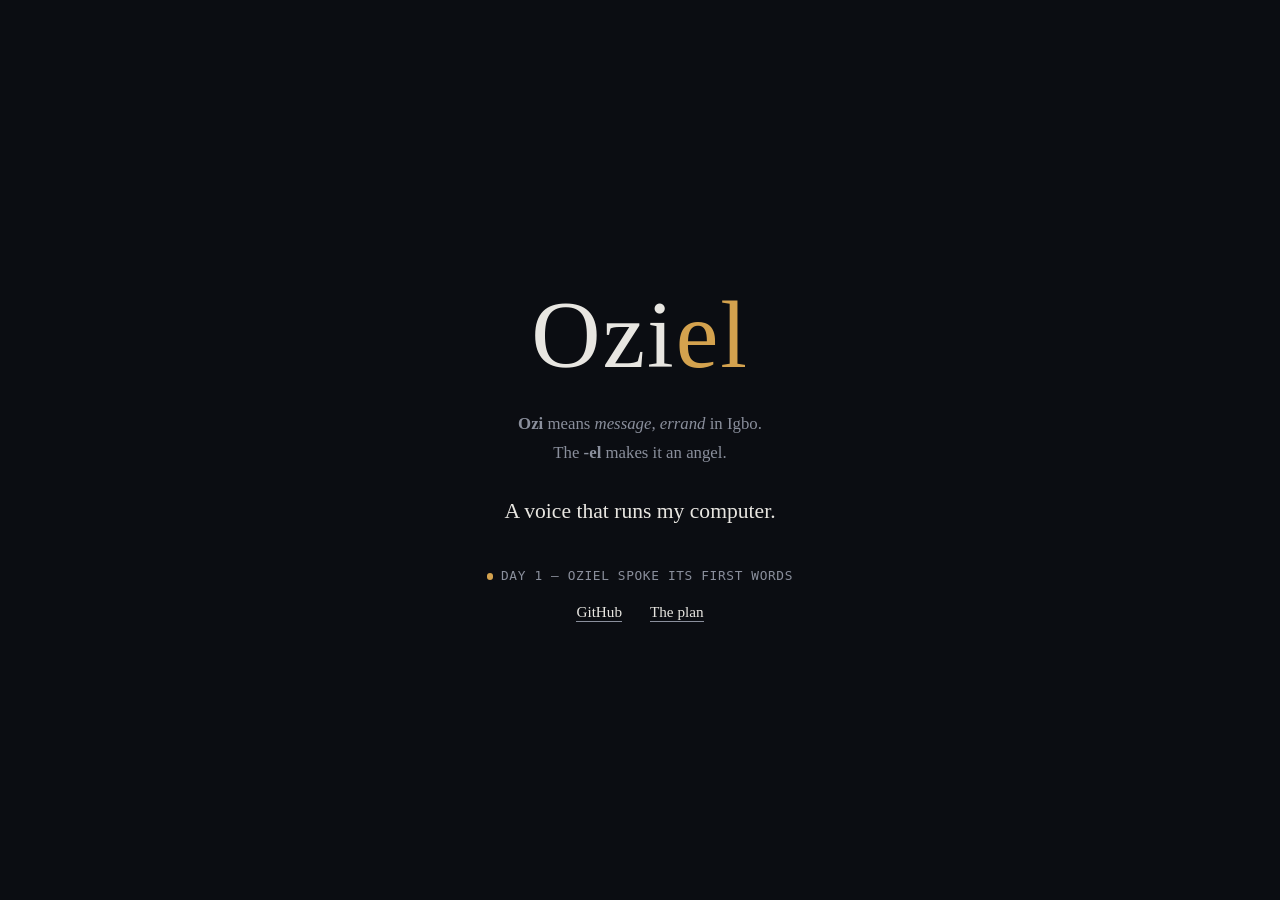
<file: site/index.html>
<!DOCTYPE html>
<html lang="en">
<head>
<meta charset="UTF-8">
<meta name="viewport" content="width=device-width, initial-scale=1.0">
<title>Oziel — a voice that runs my computer</title>
<meta name="description" content="Ozi means errand in Igbo. The -el makes it an angel. Oziel is a voice-first assistant for Windows that conducts AI coding sessions. Building in public.">
<style>
  :root {
    --bg: #0b0d12;
    --ink: #e8e6e1;
    --dim: #8a8f9c;
    --accent: #d4a24e;
  }
  * { margin: 0; padding: 0; box-sizing: border-box; }
  body {
    background: var(--bg);
    color: var(--ink);
    font-family: ui-serif, "Iowan Old Style", Georgia, "Times New Roman", serif;
    min-height: 100dvh;
    display: grid;
    place-items: center;
    padding: 2rem;
  }
  main { max-width: 34rem; text-align: center; }
  .mark {
    font-size: clamp(3.5rem, 12vw, 6rem);
    letter-spacing: 0.02em;
    font-weight: 400;
  }
  .mark em { font-style: normal; color: var(--accent); }
  .meaning {
    margin-top: 1.25rem;
    color: var(--dim);
    font-size: 1.05rem;
    line-height: 1.7;
  }
  .tagline {
    margin-top: 1.75rem;
    font-size: 1.35rem;
    line-height: 1.5;
  }
  .status {
    margin-top: 2.5rem;
    font-family: ui-monospace, "Cascadia Mono", Consolas, monospace;
    font-size: 0.8rem;
    color: var(--dim);
    letter-spacing: 0.05em;
  }
  .status::before {
    content: "";
    display: inline-block;
    width: 0.5em; height: 0.5em;
    border-radius: 50%;
    background: var(--accent);
    margin-right: 0.6em;
    animation: pulse 2.4s ease-in-out infinite;
  }
  @keyframes pulse { 0%,100% { opacity: 1 } 50% { opacity: 0.25 } }
  nav { margin-top: 1.25rem; }
  nav a {
    color: var(--ink);
    text-decoration: none;
    border-bottom: 1px solid var(--dim);
    padding-bottom: 0.1em;
    margin: 0 0.75rem;
    font-size: 0.95rem;
  }
  nav a:hover { color: var(--accent); border-color: var(--accent); }
</style>
</head>
<body>
<main>
  <h1 class="mark">Ozi<em>el</em></h1>
  <p class="meaning"><strong>Ozi</strong> means <em>message, errand</em> in Igbo.<br>The <strong>-el</strong> makes it an angel.</p>
  <p class="tagline">A voice that runs my computer.</p>
  <p class="status">DAY 1 — OZIEL SPOKE ITS FIRST WORDS</p>
  <nav>
    <a href="https://github.com/Emmanuel-Chukwudebere/oziel">GitHub</a>
    <a href="https://github.com/Emmanuel-Chukwudebere/oziel/blob/main/PRD.md">The plan</a>
  </nav>
</main>
</body>
</html>
</file>
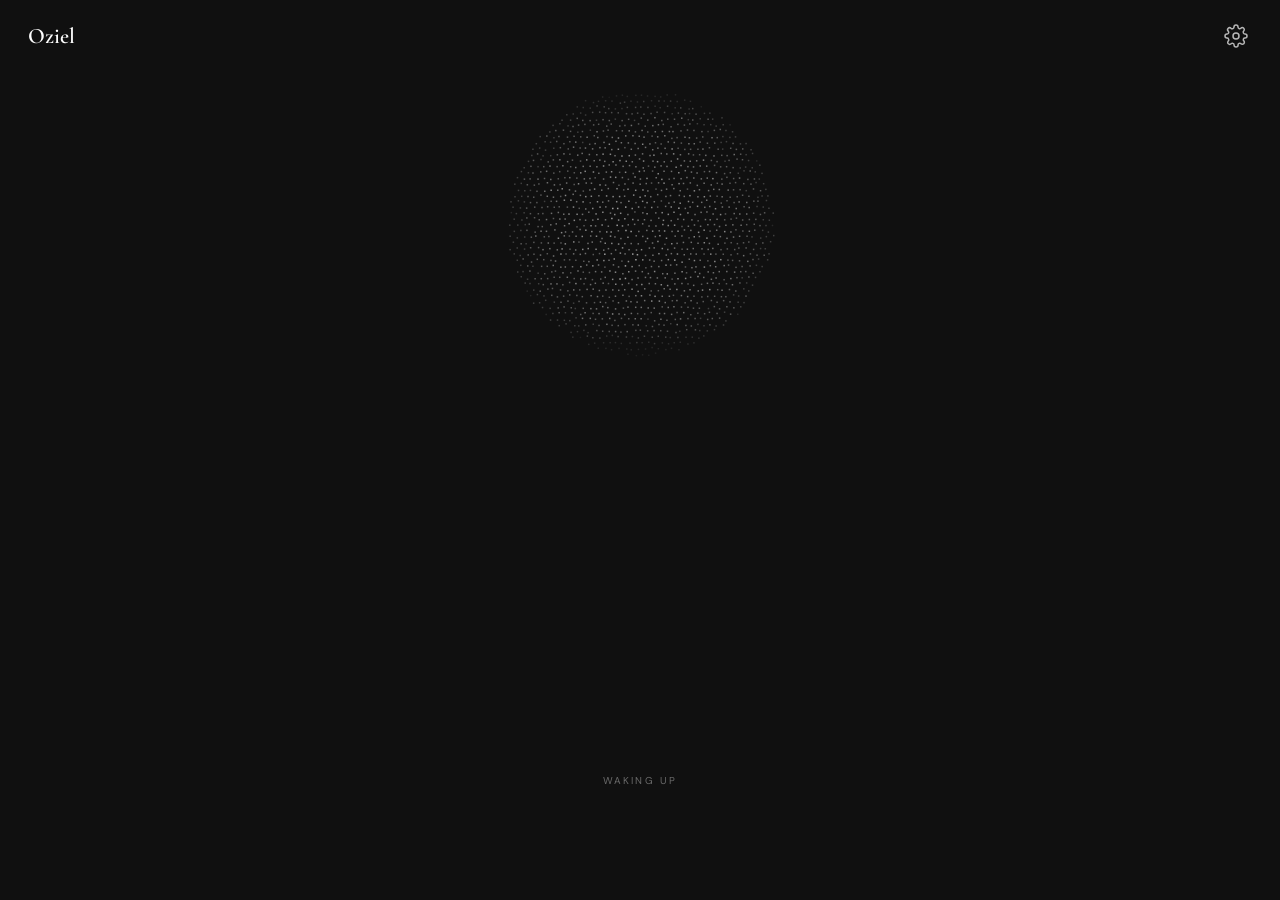
<file: oziel/ui/app.html>
<!DOCTYPE html>
<html lang="en">
<head>
<meta charset="UTF-8">
<title>Oziel</title>
<link rel="stylesheet" href="fonts.css">
<style>
  :root {
    --bg: #101010;
    --ink: #FDFDFD;
    --cream: #F7F2E8;
    /* the accent: one hex drives the listening dots, the buttons and
       the owner's transcript line. change these two together. */
    --accent: #D4A24E;
    --accent-soft: rgba(212,162,78,0.12);
    --dim: rgba(253,253,253,0.38);
    --hair: rgba(253,253,253,0.20);
    --err: #D46A4E;
    --serif: 'Cormorant Garamond', 'Iowan Old Style', Georgia, serif;
    --sans: 'DM Sans', 'Segoe UI', system-ui, sans-serif;
  }
  * { margin: 0; padding: 0; box-sizing: border-box; }
  html, body { height: 100%; }
  body {
    background: var(--bg); color: var(--ink); font-family: var(--serif);
    overflow: hidden; user-select: none; cursor: default;
  }
  /* the design is 800x600: header 72 + content 434 + buttons 94.
     laid out as flex so those three bands hold their proportions even
     if the window frame eats a few pixels. */
  .screen { position: absolute; inset: 0; display: flex; flex-direction: column; }

  /* ------ header ------ */
  .hdr {
    flex: 0 0 72px; height: 72px;
    display: flex; align-items: center; justify-content: space-between;
    padding: 20px 28px; gap: 8px;
  }
  .hdr.left { justify-content: flex-start; }
  .hdr.left .title { flex: 1 1 auto; }
  .title { font-family: var(--serif); font-weight: 600; font-size: 22px; line-height: 130%; }
  .iconbtn {
    width: 32px; height: 32px; flex: 0 0 32px; border: none; background: none;
    border-radius: 999px; display: grid; place-items: center;
    color: var(--ink); opacity: 0.7; cursor: pointer;
  }
  .iconbtn:hover { opacity: 1; color: var(--accent); }
  .iconbtn.back { color: var(--cream); }
  .iconbtn.back:hover { color: var(--cream); opacity: 1; }

  /* ------ content: orb + transcript ------ */
  .content {
    flex: 1 1 auto; min-height: 0;
    display: flex; flex-direction: column; align-items: center;
    justify-content: center; gap: 10px; padding: 16px 0;
  }
  #orb {
    width: 300px; height: 300px; display: block; flex: 0 0 auto; margin: -16px 0;
    -webkit-mask-image: linear-gradient(to bottom,
      transparent 0%, #000 16%, #000 84%, transparent 100%);
    mask-image: linear-gradient(to bottom,
      transparent 0%, #000 16%, #000 84%, transparent 100%);
  }
  .transcript {
    width: 100%; flex: 1 1 auto; min-height: 60px; position: relative;
  }
  /* the newest line sits on the band's floor; a long reply pushes the older
     text up past the orb, where it dissolves into the fade */
  .tstack {
    position: absolute; left: 0; right: 0; bottom: 6px; height: 210px;
    padding: 0 28px; overflow: hidden;
    display: flex; flex-direction: column; align-items: center;
    justify-content: flex-end; gap: 12px; text-align: center;
    -webkit-mask-image: linear-gradient(to bottom, transparent 0, #000 88px, #000 100%);
    mask-image: linear-gradient(to bottom, transparent 0, #000 88px, #000 100%);
    -webkit-mask-repeat: no-repeat; mask-repeat: no-repeat;
  }
  .line {
    font-family: var(--serif); font-weight: 400; font-size: 16px;
    line-height: 125%; max-width: 744px;
  }
  .line.you { color: var(--accent); }
  .line.oz  { color: var(--ink); }
  .line:empty { display: none; }
  .status {
    flex: 0 0 auto; width: 100%; text-align: center;
    font-family: var(--sans); font-size: 10px; letter-spacing: 0.22em;
    text-transform: uppercase; color: var(--dim); min-height: 16px;
  }
  .status.err {
    color: var(--err); font-size: 12px; letter-spacing: 0.01em;
    text-transform: none; max-width: 620px; margin: 0 auto;
  }

  /* the one typed step: the input needs room the live layout doesn't */
  #home.keying #orb { margin: -26px 0; }
  #home.keying .transcript { flex: 0 0 auto; min-height: 44px; }
  #keybox { display: flex; justify-content: center; }
  #keybox[hidden] { display: none; }
  #keyInput {
    width: 440px; background: rgba(253,253,253,0.04);
    border: 1px solid var(--hair); border-radius: 999px;
    padding: 11px 20px; color: var(--ink); font-family: var(--sans);
    font-size: 13px; letter-spacing: 0.02em; text-align: center; outline: none;
  }
  #keyInput::placeholder { color: var(--dim); letter-spacing: 0.01em; }
  #keyInput:focus { border-color: var(--accent); }

  /* ------ buttons ------ */
  .btnrow {
    flex: 0 0 94px; height: 94px;
    display: flex; align-items: flex-start; gap: 16px; padding: 20px 120px 32px;
  }
  .pill {
    flex: 1 1 0; min-width: 0; height: 42px; padding: 10px 20px;
    border: 1px solid var(--accent); border-radius: 999px; background: none;
    color: var(--accent); font-family: var(--sans); font-weight: 400;
    font-size: 14px; line-height: 160%; letter-spacing: 0.01em;
    display: flex; align-items: center; justify-content: center;
    white-space: nowrap; overflow: hidden; text-overflow: ellipsis;
    cursor: pointer;
  }
  .pill:hover { background: var(--accent-soft); }
  .pill:disabled { opacity: 0.4; cursor: default; background: none; }

  /* ------ settings ------ */
  #settings {
    background: var(--bg); transform: translateX(100%);
    transition: transform 0.22s ease;
  }
  #settings.open { transform: translateX(0); }
  .setbody {
    flex: 1 1 auto; min-height: 0;
    padding: 8px 28px 28px; overflow-y: auto;
    display: flex; flex-direction: column; gap: 20px;
  }
  .row { display: flex; flex-direction: column; gap: 10px; }
  .rlabel {
    font-family: var(--sans); font-size: 10px; letter-spacing: 0.22em;
    text-transform: uppercase; color: var(--dim);
  }
  .opts { display: flex; flex-wrap: wrap; gap: 12px; }
  .opt {
    padding: 9px 18px; border: 1px solid var(--hair); border-radius: 999px;
    background: none; color: rgba(253,253,253,0.72); font-family: var(--sans);
    font-size: 13px; line-height: 160%; letter-spacing: 0.01em;
    display: flex; align-items: center; gap: 8px; cursor: pointer;
  }
  .opt:hover { border-color: var(--accent); color: var(--accent); }
  .opt.on { border-color: var(--accent); color: var(--accent); background: var(--accent-soft); }
  .opt .sub { font-size: 11px; opacity: 0.55; }
  .opt.note { cursor: default; border-style: dashed; }
  .opt.note:hover { border-color: var(--hair); color: rgba(253,253,253,0.72); }
  .opt.danger:hover { border-color: var(--err); color: var(--err); }
</style>
</head>
<body>

<!-- ---------------- home ---------------- -->
<div class="screen" id="home">
  <div class="hdr">
    <span class="title">Oziel</span>
    <button class="iconbtn" id="gear" title="Settings">
      <svg width="24" height="24" viewBox="0 0 24 24" fill="none" stroke="currentColor"
           stroke-width="1.5" stroke-linecap="round" stroke-linejoin="round">
        <circle cx="12" cy="12" r="3"></circle>
        <path d="M19.4 15a1.65 1.65 0 0 0 .33 1.82l.06.06a2 2 0 1 1-2.83 2.83l-.06-.06a1.65 1.65 0 0 0-1.82-.33 1.65 1.65 0 0 0-1 1.51V21a2 2 0 1 1-4 0v-.09A1.65 1.65 0 0 0 9 19.4a1.65 1.65 0 0 0-1.82.33l-.06.06a2 2 0 1 1-2.83-2.83l.06-.06A1.65 1.65 0 0 0 4.6 15a1.65 1.65 0 0 0-1.51-1H3a2 2 0 1 1 0-4h.09A1.65 1.65 0 0 0 4.6 9a1.65 1.65 0 0 0-.33-1.82l-.06-.06a2 2 0 1 1 2.83-2.83l.06.06A1.65 1.65 0 0 0 9 4.6 1.65 1.65 0 0 0 10 3.09V3a2 2 0 1 1 4 0v.09a1.65 1.65 0 0 0 1 1.51 1.65 1.65 0 0 0 1.82-.33l.06-.06a2 2 0 1 1 2.83 2.83l-.06.06A1.65 1.65 0 0 0 19.4 9v0a1.65 1.65 0 0 0 1.51 1H21a2 2 0 1 1 0 4h-.09a1.65 1.65 0 0 0-1.51 1z"></path>
      </svg>
    </button>
  </div>

  <div class="content">
    <canvas id="orb" width="300" height="300"></canvas>
    <div class="transcript" id="transcript">
      <div class="tstack">
        <div class="line you" id="lineYou"></div>
        <div class="line oz" id="lineOz"></div>
      </div>
    </div>
    <div id="keybox" hidden>
      <input id="keyInput" type="password" spellcheck="false" placeholder="paste your Gemini API key">
    </div>
    <div class="status" id="status">waking up</div>
  </div>

  <div class="btnrow" id="btnrow"></div>
</div>

<!-- ---------------- settings ---------------- -->
<div class="screen" id="settings">
  <div class="hdr left">
    <button class="iconbtn back" id="closeSettings" title="Back">
      <svg width="24" height="24" viewBox="0 0 24 24" fill="none" stroke="currentColor"
           stroke-width="1.5" stroke-linecap="round" stroke-linejoin="round">
        <path d="M19 12H5"></path><path d="M12 19l-7-7 7-7"></path>
      </svg>
    </button>
    <span class="title">Settings</span>
  </div>
  <div class="setbody">
    <div class="row"><span class="rlabel">Voice</span><div class="opts" id="setVoice"></div></div>
    <div class="row"><span class="rlabel">Replies</span><div class="opts" id="setVerbosity"></div></div>
    <div class="row"><span class="rlabel">Live audio</span><div class="opts" id="setEcho"></div></div>
    <div class="row"><span class="rlabel">Go-phrase</span>
      <div class="opts"><span class="opt note">Just tell me: “change my go-phrase”</span></div>
    </div>
    <div class="row"><span class="rlabel">Start over</span>
      <div class="opts"><button class="opt danger" id="resetSetup">Reset setup — relive the first run</button></div>
    </div>
  </div>
</div>

<script>
const $ = id => document.getElementById(id);
const api = () => window.pywebview.api;
const VOICES = [
  ["Charon", "calm and deep"],
  ["Puck", "bright and upbeat"],
  ["Kore", "firm and clear"],
];

/* ============================================================
   the orb — a flat field of dots, the way the design draws it:
   an unordered dot matrix, densest in the middle, dissolving at
   the rim. it never spins. at rest it breathes slowly. when a
   voice plays, the field follows it: loudness is how far dots
   fly, pitch is where — low tones stir the core, high tones the
   rim — and each syllable's attack lands as a burst. one spring
   per dot pulls it home, so every pause shows the crisp field.
   ============================================================ */
const cvs = $("orb"), ctx = cvs.getContext("2d");
const SIZE = 300, R = 126, LV = 10;
const STEP = 6.2;             // matrix pitch, px
const ROWP = STEP * 0.9;      // hex rows sit a little closer than the pitch
const SCATTER = 88;           // px a dot flies at full displacement
let dpr = Math.min(window.devicePixelRatio || 1, 2);

function fitCanvas() {
  cvs.width = SIZE * dpr; cvs.height = SIZE * dpr;
  ctx.setTransform(dpr, 0, 0, dpr, 0, 0);
}
fitCanvas();

const dots = [];
for (let y = -R; y <= R; y += ROWP) {
  const row = Math.round((y + R) / ROWP);
  for (let x = -R + (row % 2 ? STEP / 2 : 0); x <= R; x += STEP) {
    const rr = Math.hypot(x, y) / R;
    if (rr > 1) continue;
    // a nudge off the grid: the matrix reads deliberate, never mechanical
    const jx = (Math.random() - 0.5) * STEP * 0.4;
    const jy = (Math.random() - 0.5) * STEP * 0.4;
    const th = Math.atan2(y, x);
    const a = Math.random() * Math.PI * 2, m = 0.45 + Math.random() * 0.75;
    dots.push({
      x: (x + jx) / R, y: (y + jy) / R,           // rest place, unit disc
      // flung outward, but every dot keeps its own angle: no clean ring
      fx: Math.cos(th) * 0.65 + Math.cos(a) * m,
      fy: Math.sin(th) * 0.65 + Math.sin(a) * m,
      r: rr,                                      // where pitch finds it
      base: (1 - 0.62 * Math.pow(rr, 3)) * (0.74 + 0.26 * Math.random()),
      d: 0, v: 0,                                 // displacement + velocity
      sz: 1.5,
      ph: Math.random() * Math.PI * 2,            // phase for wander + twinkle
      tw: Math.random(),                          // accent seed
    });
  }
}

// gap = ms between shocks (0 = no shocks, only the breath), s = how hard
// each lands, pu = how deep the slow pulse goes. listening and speaking
// have no shocks of their own: the voice moves them (see voiceIn). the
// gap there is only a fallback if voice frames stop arriving mid-reply.
const MOOD = {
  idle:       { e: 0.06, b: 0.64, gap: 0,    s: 0,    pu: 0.055 },
  connecting: { e: 0.20, b: 0.62, gap: 1200, s: 0.45, pu: 0.050 },
  listening:  { e: 0.30, b: 0.92, gap: 0,    s: 0,    pu: 0.045 },
  speaking:   { e: 0.70, b: 1.00, gap: 950,  s: 1.4,  pu: 0.030 },
  muted:      { e: 0.07, b: 0.44, gap: 0,    s: 0,    pu: 0.040 },
  asleep:     { e: 0.05, b: 0.40, gap: 0,    s: 0,    pu: 0.065 },
  dim:        { e: 0.06, b: 0.50, gap: 0,    s: 0,    pu: 0.050 },
};
let mood = "idle", energy = 0.06, energyT = 0.06;
let bright = 0.56, brightT = 0.56, pulseAmp = 0.055, pulseT = 0.055;
let accentAmt = 0, clock = 0;
let lastFrame = 0, nextBurst = 0;

function orb(state) {
  mood = MOOD[state] ? state : "idle";
  energyT = MOOD[mood].e; brightT = MOOD[mood].b; pulseT = MOOD[mood].pu;
}

// the voice, frame by frame (~30/s while Oziel talks, ~10/s from your mic)
let vLevel = 0, vLevelT = 0, vBand = 0.5, vBandT = 0.5, vAt = 0, vPrev = 0;
let fMean = 160, fVar = 900;           // this voice's pitch, learned as it talks
function voiceIn(e) {
  const oz = e.who === "oz";
  vLevelT = Math.min(1, e.a * (oz ? 2.2 : 2.8));
  if (e.f > 0) {
    // the voice's own range, not a fixed one: deep Charon and bright Puck
    // both sweep the whole disc
    fMean += (e.f - fMean) * 0.04;
    fVar += ((e.f - fMean) ** 2 - fVar) * 0.04;
    const z = (e.f - fMean) / (2.2 * Math.sqrt(Math.max(fVar, 100)));
    vBandT = Math.min(1, Math.max(0, 0.5 + z));
  }
  // a syllable's attack: the level jumps, the field takes a hit there
  if (vLevelT - vPrev > 0.16) burst(vBandT, (oz ? 0.9 : 0.45) * vLevelT);
  vPrev = vLevelT; vAt = performance.now();
}
function burst(band, strength) {
  for (const p of dots) {
    const w = Math.exp(-((p.r - (0.08 + 0.86 * band)) ** 2) / 0.05);
    p.v += strength * (0.35 + 0.65 * w) * (0.5 + 0.5 * Math.random());
  }
}

function impulse(strength) {
  // the whole field takes the hit, each dot with its own share
  for (const p of dots) p.v += strength * (0.25 + 0.75 * Math.random());
}

let styles = [];
function buildStyles() {
  const css = getComputedStyle(document.documentElement);
  const rgb = name => {
    const v = css.getPropertyValue(name).trim();
    const hex = v.match(/^#([0-9a-fA-F]{6})$/);
    if (hex) { const n = parseInt(hex[1], 16); return [n >> 16 & 255, n >> 8 & 255, n & 255]; }
    return (v.match(/\d+/g) || ["253", "253", "253"]).slice(0, 3).map(Number);
  };
  styles = [rgb("--ink"), rgb("--accent")].map(c =>
    Array.from({ length: LV }, (_, i) =>
      "rgba(" + c[0] + "," + c[1] + "," + c[2] + "," + ((i + 1) / LV).toFixed(2) + ")"));
}
buildStyles();
const buckets = [[], []];
for (const b of buckets) for (let i = 0; i < LV; i++) b.push([]);

function frame(now) {
  const dt = Math.min(0.05, (now - lastFrame) / 1000) || 0.016;
  lastFrame = now; clock += dt;

  energy += (energyT - energy) * Math.min(1, dt * 3.5);
  bright += (brightT - bright) * Math.min(1, dt * 3.5);
  pulseAmp += (pulseT - pulseAmp) * Math.min(1, dt * 2.0);
  accentAmt += ((mood === "listening" ? 1 : 0) - accentAmt) * Math.min(1, dt * 2.2);

  // no fresh frame for 150ms = the voice paused: let the field settle
  if (now - vAt > 150) vLevelT = 0;
  vLevel += (vLevelT - vLevel) * Math.min(1, dt * (vLevelT > vLevel ? 18 : 7));
  vBand += (vBandT - vBand) * Math.min(1, dt * 9);
  const voiced = now - vAt < 400;
  const ring = 0.08 + 0.86 * vBand;
  const tint = mood === "listening" ? 1 : 0;

  const gap = MOOD[mood].gap;
  if (gap && !voiced && now > nextBurst) {
    impulse(MOOD[mood].s);
    nextBurst = now + gap * (0.7 + Math.random() * 0.6);
  }

  // the slow breath: ~4.7s in and out, the whole field with it
  const pulse = 1 + pulseAmp * Math.sin(clock * 1.34);
  const glow = 1 + 0.09 * Math.sin(clock * 1.34 - 0.4);
  const wander = 0.3 + 1.2 * energy;
  for (const b of buckets) for (const list of b) list.length = 0;

  for (const p of dots) {
    // the voice pushes hardest on the ring its pitch sits at
    const w = Math.exp(-((p.r - ring) ** 2) / 0.03);
    p.v += vLevel * (1.2 + 7.5 * w) * dt * 6;
    // one spring per dot: the voice scatters, this brings it home
    p.v += -32 * p.d * dt;
    p.v *= Math.exp(-4.2 * dt);
    p.d += p.v * dt;
    if (p.d > 0.22) { p.d = 0.22; p.v *= -0.3; }
    else if (p.d < -0.15) { p.d = -0.15; p.v *= -0.3; }

    const rad = R * pulse;
    const px = 150 + p.x * rad + p.fx * p.d * SCATTER
               + Math.sin(clock * 2.3 + p.ph) * wander;
    const py = 150 + p.y * rad + p.fy * p.d * SCATTER
               + Math.sin(clock * 1.9 + p.ph * 2.1) * wander;

    const twinkle = 0.86 + 0.14 * Math.sin(clock * 1.7 + p.ph * 3);
    const acc = ((p.tw + clock * 0.035) % 1) < 0.3 * accentAmt;
    // a dot thins out as it flies, so a burst reads as spray
    let a = p.base * twinkle * bright * glow * (1 - 0.8 * Math.max(0, p.d));
    a *= 1 + 0.45 * vLevel * w;                    // the singing ring glows
    const acc2 = acc || (tint && w * vLevel > 0.35);
    if (acc2) a = Math.min(1, a * 1.3);
    if (a < 0.06) continue;
    const lv = Math.min(LV - 1, Math.max(0, Math.round(a * LV) - 1));
    buckets[acc2 ? 1 : 0][lv].push(px, py, p.sz);
  }

  ctx.clearRect(0, 0, SIZE, SIZE);
  for (let c = 0; c < 2; c++) {
    for (let lv = 0; lv < LV; lv++) {
      const list = buckets[c][lv];
      if (!list.length) continue;
      ctx.fillStyle = styles[c][lv];
      for (let i = 0; i < list.length; i += 3) ctx.fillRect(list[i], list[i + 1], list[i + 2], list[i + 2]);
    }
  }
  requestAnimationFrame(frame);
}
requestAnimationFrame(frame);

/* ============================================================
   screen plumbing
   ============================================================ */
let stateWord = "waking up", flashTimer = null;

function stat(word) {
  stateWord = word;
  if (flashTimer) return;
  const el = $("status"); el.className = "status"; el.textContent = word;
}
function flash(text, ms) {
  clearTimeout(flashTimer);
  const el = $("status"); el.className = "status"; el.textContent = text;
  flashTimer = setTimeout(() => { flashTimer = null; stat(stateWord); }, ms || 1700);
}
function fail(text) {
  clearTimeout(flashTimer); flashTimer = null;
  const el = $("status"); el.className = "status err"; el.textContent = text;
}
function lines(you, oz, bare) {
  $("lineYou").textContent = you ? (bare ? you : "You: " + you) : "";
  $("lineOz").textContent = oz ? (bare ? oz : "Oziel: " + oz) : "";
}
function pills(list) {              // [[label, onclick], ...]
  const row = $("btnrow"); row.innerHTML = "";
  for (const [label, fn] of list) {
    const b = document.createElement("button");
    b.className = "pill";
    b.textContent = label;
    b.onclick = () => fn(b);
    row.appendChild(b);
  }
}

/* ---------- key: the one typed step ---------- */
async function stepKey() {
  $("home").classList.add("keying");
  orb("dim"); stat("setup · your key");
  lines("", "Paste your Gemini API key. It is the only thing you will ever "
            + "type — after this, we talk.", true);
  $("keybox").hidden = false;
  const input = $("keyInput"); input.value = "";
  setTimeout(() => input.focus(), 60);

  const submit = async (fn) => {
    document.querySelectorAll("#btnrow .pill").forEach(b => b.disabled = true);
    stat("checking key");
    let r;
    try { r = await fn(); }
    catch (e) { r = { ok: false, error: "App error: " + e }; }
    if (r.ok) { goLive(); return; }
    document.querySelectorAll("#btnrow .pill").forEach(b => b.disabled = false);
    stat("setup · your key"); fail(r.error);
  };
  const list = [["Connect", () => submit(() => api().save_key($("keyInput").value))]];
  if (await api().local_key_available()) {
    list.push(["Use the key on this machine", () => submit(() => api().use_local_key())]);
  }
  pills(list);
  input.onkeydown = e => { if (e.key === "Enter") $("btnrow").firstChild.click(); };
}

/* ---------- the live session (this IS the app) ---------- */
let liveOn = false, fails = 0, phase = "setup";
let liveYou = "", liveOz = "", lastYou = "", lastOz = "";

function renderLive() {
  if (liveYou || liveOz) lines(liveYou, liveOz);
  else lines(lastYou, lastOz);
}
function liveWord(word) { stat((phase === "setup" ? "setup · " : "live · ") + word); }
function livePills() {
  pills([
    ["Mute", () => goSleep()],
    ["End", () => endLive()],
  ]);
}
// asleep: the socket is closed; only the local wake word listens
function asleep(canWake) {
  liveOn = false;
  orb("asleep");
  stat(canWake ? "asleep \u00b7 say \u201cOziel\u201d" : "asleep \u00b7 tap wake");
  lines("", canWake ? "Say my name when you need me." : "Tap wake when you need me.", true);
  pills([["Wake", () => { fails = 0; goLive("wake"); }], ["End", () => endLive()]]);
}
async function goSleep() {
  liveOn = false;                     // the coming "closed" must not reconnect
  const r = await api().sleep();
  asleep(r.can_wake);
}
async function goLive(reason) {
  liveOn = true;
  liveYou = liveOz = "";
  $("keybox").hidden = true;
  $("home").classList.remove("keying");
  orb("connecting"); stat("connecting");
  livePills();
  const s = await api().get_state();
  phase = s.setup_complete ? "live" : "setup";
  renderLive();
  const r = await api().start_live(reason || null);
  if (!r.ok) { liveOn = false; showFailed(r.error); }
}
function showFailed(msg) {
  orb("idle"); stat("not connected"); fail(msg);
  pills([["Try again", () => { fails = 0; goLive(); }]]);
}
async function endLive() {
  liveOn = false;
  await api().stop_live();
  orb("idle"); stat("ended");
  lines("", "I'm here when you need me.", true);
  pills([["Start talking", () => { fails = 0; goLive(); }]]);
}

window.liveEvent = e => {
  if (e.type === "wake") { fails = 0; goLive("wake"); return; }
  if (e.type === "setup") {
    const said = { name: "name saved", voice: "voice set", phrase: "go-phrase set",
                   wake: "wake word learned", done: "setup complete" }[e.step];
    if (e.step === "done") phase = "live";
    if (said) flash(said);
    return;
  }
  if (!liveOn) return;
  if (e.type === "voice") { if (mood === "listening" || mood === "speaking") voiceIn(e); return; }
  if (e.type === "sleep") { asleep(e.can_wake); return; }
  if (e.type === "state") {
    fails = 0;
    if (e.value === "listening") { orb("listening"); liveWord("listening"); }
    else if (e.value === "speaking") { orb("speaking"); liveWord("speaking"); }
    else { orb("connecting"); stat("connecting"); }
  } else if (e.type === "you") {
    liveYou = e.text; renderLive();
  } else if (e.type === "oziel") { liveOz = e.text; renderLive(); }
  else if (e.type === "turn") {
    if (liveYou || liveOz) { lastYou = liveYou; lastOz = liveOz; }
    liveYou = liveOz = ""; renderLive();
  } else if (e.type === "interrupted") { impulse(1.1); }
  else if (e.type === "notice") { flash(e.text, 2600); }
  else if (e.type === "error") { liveOn = false; showFailed(e.text); }
  else if (e.type === "closed") {
    // dropped or voice-switch restart — reconnect quietly, give up after 3
    if (fails++ < 3) { orb("connecting"); stat("reconnecting"); setTimeout(goLive, 600); }
    else { liveOn = false; showFailed("Connection keeps dropping — check the network and try again."); }
  }
};

/* ---------- settings ---------- */
function opt(box, label, sub, on, fn) {
  const b = document.createElement("button");
  b.className = "opt" + (on ? " on" : "");
  b.textContent = label;
  if (sub) {
    const s = document.createElement("span");
    s.className = "sub"; s.textContent = sub; b.appendChild(s);
  }
  b.onclick = fn;
  box.appendChild(b);
}
async function openSettings() {
  const s = await api().get_state();
  const v = $("setVoice"); v.innerHTML = "";
  for (const [slug, sub] of VOICES) {
    opt(v, slug, sub, s.voice === slug,
        async () => { await api().choose_voice(slug); openSettings(); });
  }
  const vb = $("setVerbosity"); vb.innerHTML = "";
  for (const [level, sub] of [["brief", "one sentence"], ["chatty", "two or three"]]) {
    opt(vb, level, sub, s.verbosity === level,
        async () => { await api().set_verbosity(level); openSettings(); });
  }
  const ec = $("setEcho"); ec.innerHTML = "";
  for (const [label, sub, guard] of [
    ["Earbuds", "interrupt me anytime", false],
    ["Speakers", "I pause my ears while talking", true]]) {
    opt(ec, label, sub, !!s.echo_guard === guard,
        async () => { await api().set_echo_guard(guard); openSettings(); });
  }
  $("settings").classList.add("open");
}
$("gear").onclick = openSettings;
$("closeSettings").onclick = () => $("settings").classList.remove("open");
$("resetSetup").onclick = async () => {
  await api().reset_setup();
  location.reload();
};

/* ---------- boot ---------- */
window.addEventListener("pywebviewready", async () => {
  const s = await api().get_state();
  phase = s.setup_complete ? "live" : "setup";
  if (!s.has_key) stepKey();
  else if (s.setup_complete && s.wake_enrolled) goSleep();
  else goLive();
});
</script>
</body>
</html>
</file>
<file: oziel/ui/fonts.css>
/* Bundled so Oziel looks right offline and on a metered link.
   Latin subsets pulled from Google Fonts (OFL) and inlined: no CORS,
   no network, no flash of fallback type. Cormorant Garamond is the
   variable file, so one font-face covers 400 and 600. */
@font-face {
  font-family: 'Cormorant Garamond';
  font-style: normal;
  font-weight: 300 700;
  src: url([data-uri]) format('woff2');
}
@font-face {
  font-family: 'DM Sans';
  font-style: normal;
  font-weight: 400;
  src: url([data-uri]) format('woff2');
}
</file>
